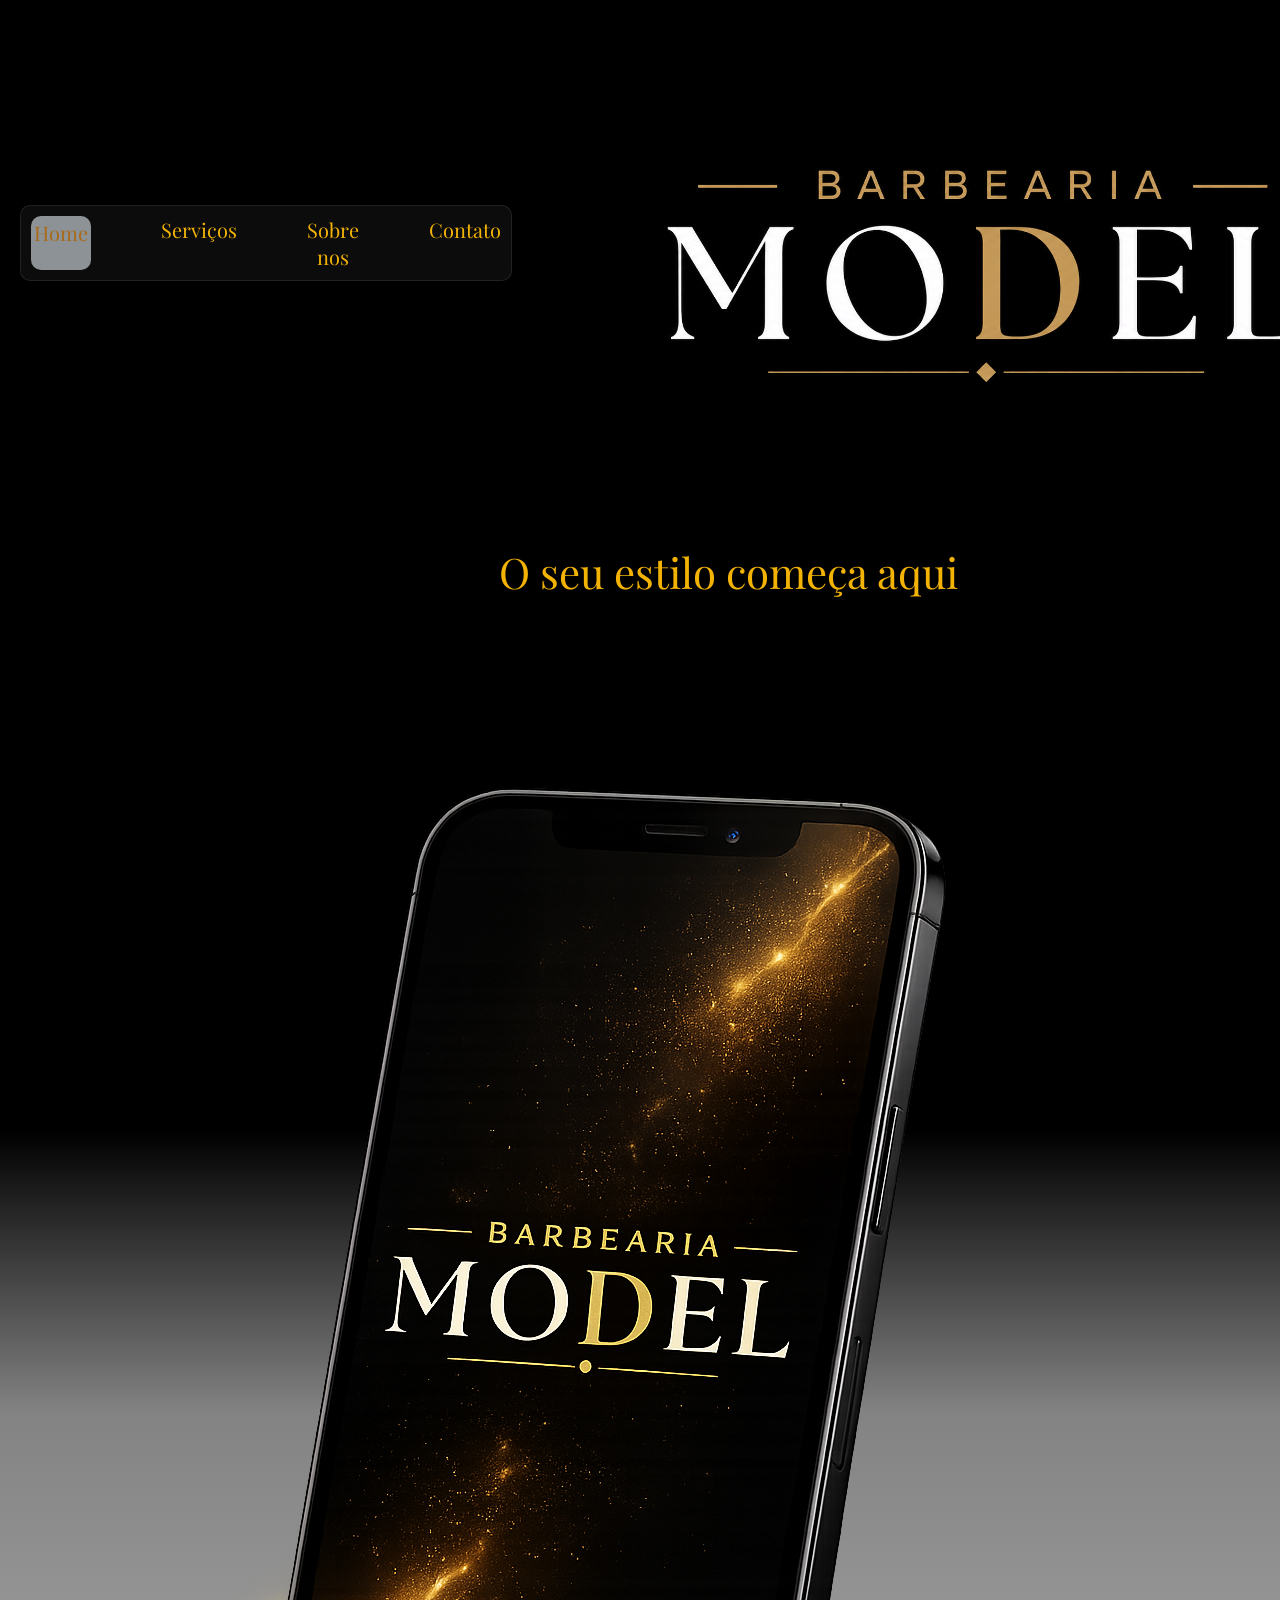
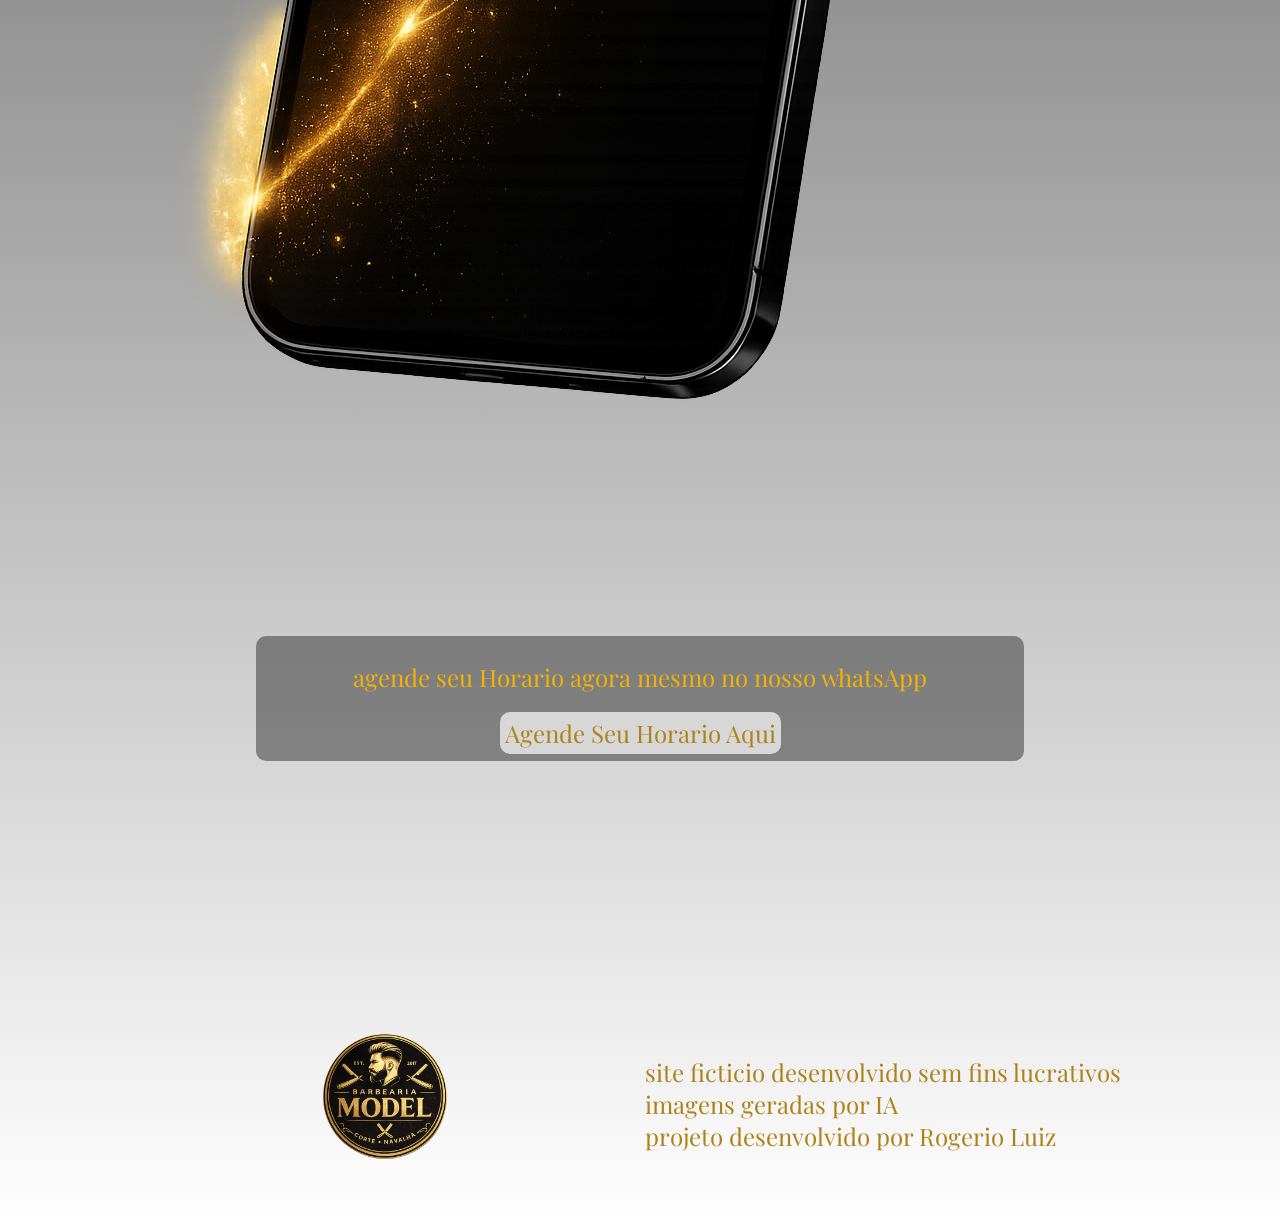
<file: index.html>
<!doctype html>
<html lang="pt-br">
  <head>
    <meta charset="UTF-8" />
    <meta name="viewport" content="width=device-width, initial-scale=1.0" />
    <link rel="stylesheet" href="css/style.css" />
    <link rel="preconnect" href="https://fonts.googleapis.com">
<link rel="preconnect" href="https://fonts.gstatic.com" crossorigin>
<link href="https://fonts.googleapis.com/css2?family=Playfair+Display:ital,wght@0,400..900;1,400..900&display=swap" rel="stylesheet">
<link rel="icon" type="image/x-icon" href="/favicon.ico">
<link rel="icon" type="image/png" sizes="96x96" href="/favicon-96x96.png">
<link rel="icon" sizes="192x192" href="/web-app-manifest-192x192.png">
<link rel="icon" sizes="512x512" href="/web-app-manifest-512x512.png">
<link rel="manifest" href="/site.webmanifest">
<script src="/js/script.js" defer ></script>
    <title>Barbearia Model</title>
  </head>
  <body>
    <header class="home__header hidden">
      <nav>
        <div class="links__nav">
          <a class="select" href="index.html">Home</a>
          <a href="servicos.html">Serviços</a>
          <a href="sobreNos.html">Sobre nos</a>
          <a href="contato.html">Contato</a>
        </div>
      </nav>
      <section class="div__logo">
        <a href="index.html">
          <img
            src="/img/logo-barbearia-escrita.png"
            alt="palavra barbearia escrita em dourado e Model escrita com letras brancas"
            class="logo__home"
          />
        </a>
      </section>
      <section class="home__text">
        <div class="home__titlle">
          <p class="text">O seu estilo começa aqui</p>
        </div>
      </section>
    </header>
    <main>
      <section class="main_container hidden">
        <div class="banner__agendamento">
          <img
            src="/img/banner_barbearia.png"
            alt="celular com logo Model Barbearia"
          />
        </div>
        <div class="button__contato">
          <p class="text ">agende seu Horario agora mesmo no nosso whatsApp</p>
          <a class="color_2" href="contato.html">Agende Seu Horario Aqui</a>
        </div>
      </section>
    </main>
    <footer>
       <section class="footer_logo">
        <div class="img_logo_footer">
          <img src="img/logo-barbearia-footer.png" alt="">
        </div>
      </section>
      <section class="home__footer">
        <div class="footer_content">
          <p class="text color_2">site ficticio desenvolvido sem fins lucrativos <br>
            imagens geradas por IA</p>
          <p class="text color_2">projeto desenvolvido por Rogerio Luiz</p>
        </div>
      </section>
    </footer>
  </body>
</html>
</file>
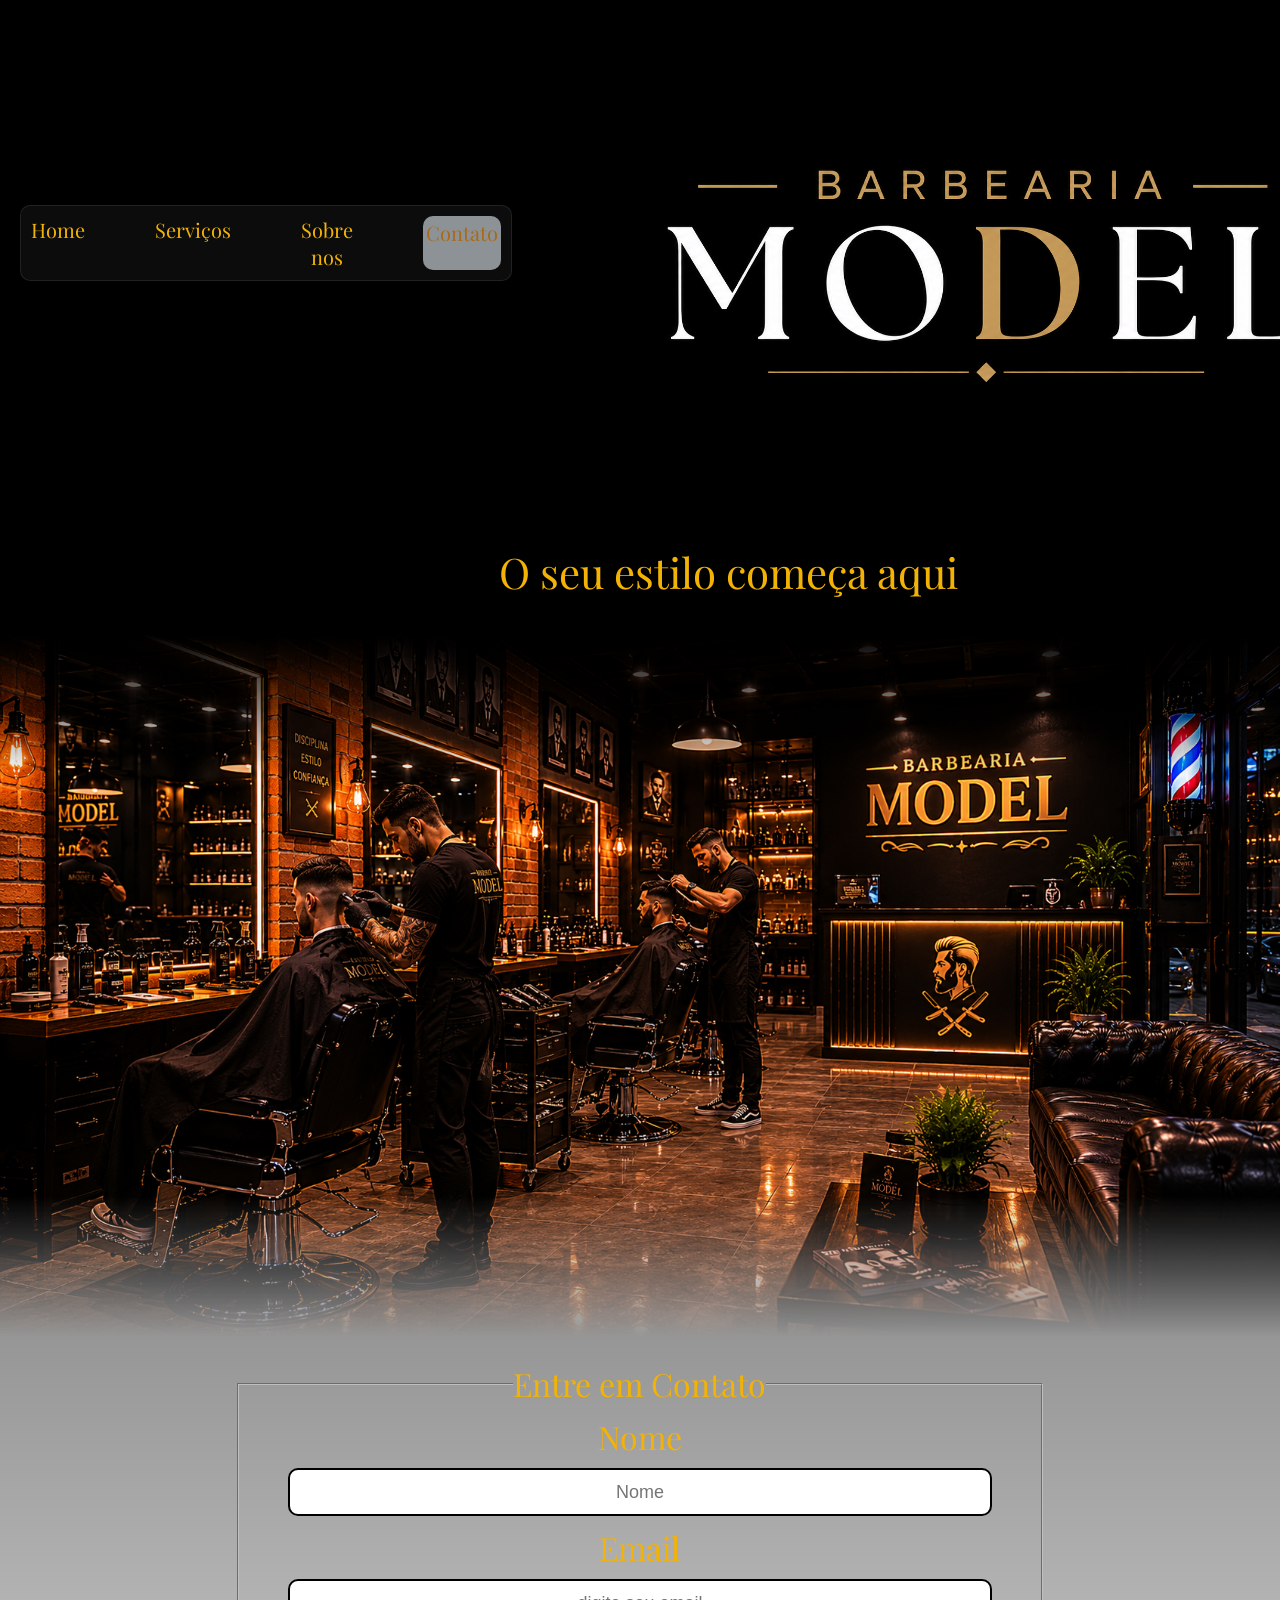
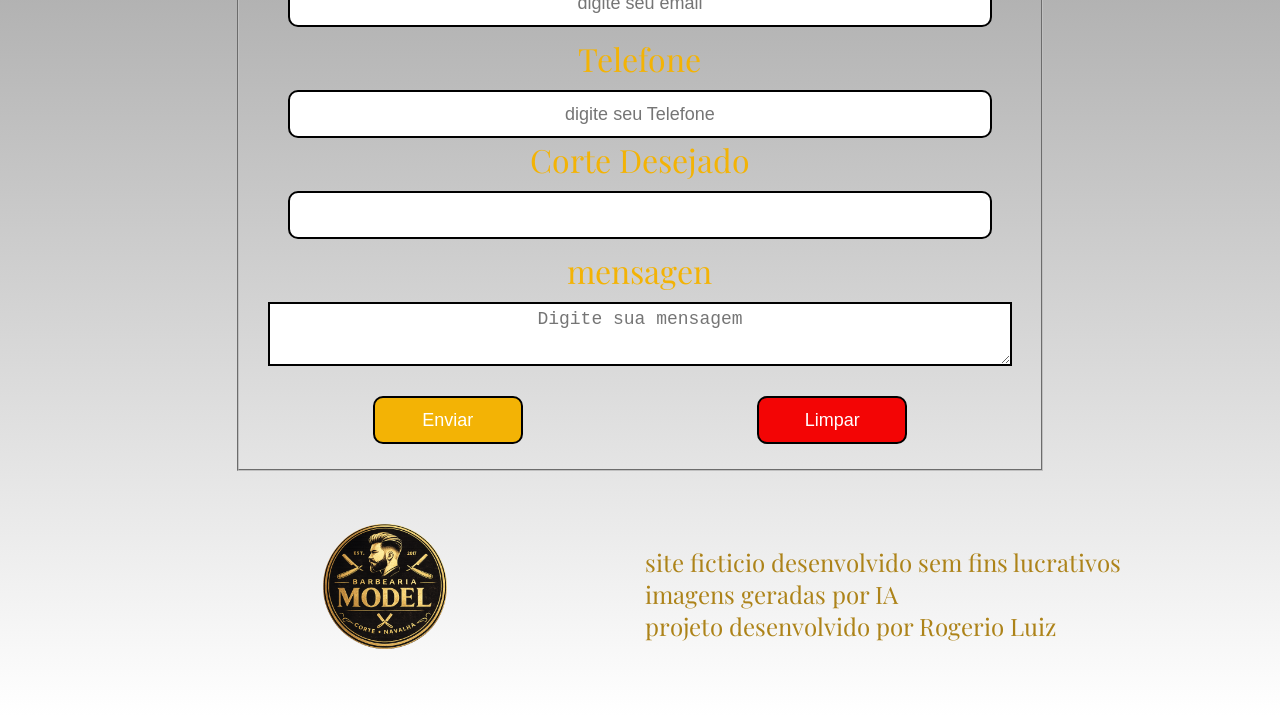
<file: contato.html>
<!doctype html>
<html lang="pt-br">
  <head>
    <meta charset="UTF-8" />
    <meta name="viewport" content="width=device-width, initial-scale=1.0" />
    <link rel="stylesheet" href="css/style.css" />
    <link rel="preconnect" href="https://fonts.googleapis.com" />
    <link rel="preconnect" href="https://fonts.gstatic.com" crossorigin />
    <link
      href="https://fonts.googleapis.com/css2?family=Playfair+Display:ital,wght@0,400..900;1,400..900&display=swap"
      rel="stylesheet"
    />
    <link rel="icon" type="image/x-icon" href="/favicon.ico">
<link rel="icon" type="image/png" sizes="96x96" href="/favicon-96x96.png">
<link rel="icon" sizes="192x192" href="/web-app-manifest-192x192.png">
<link rel="icon" sizes="512x512" href="/web-app-manifest-512x512.png">
<link rel="manifest" href="/site.webmanifest">
    <link rel="stylesheet" href="css/style.css" />
    <script src="/js/script.js" defer></script>
    <title>Barbearia Model</title>
  </head>
  <body>
    <header class="home__header hidden">
      <nav>
        <div class="links__nav">
          <a href="index.html">Home</a>
          <a href="servicos.html">Serviços</a>
          <a href="sobreNos.html">Sobre nos</a>
          <a class="select" href="contato.html">Contato</a>
        </div>
      </nav>
      <section class="div__logo">
        <a href="index.html">
          <img
            src="/img/logo-barbearia-escrita.png"
            alt="palavra barbearia escrita em dourado e Model escrita com letras brancas"
            class="hero"
          />
        </a>
      </section>
      <section class="home__text">
        <div class="home__titlle">
          <p class="text">O seu estilo começa aqui</p>
        </div>
      </section>
    </header>
    <main>
      <section class="hero__page">
        <div class="img__hero">
          <img src="img/saguao-barbearia-Model.png" alt="" />
        </div>
      </section>
      <section class="hidden contato__container">
        <form class="form__contato" action="" method="get">
          <fieldset class="fieldset_form">
            <legend class="legend_contato">Entre em Contato</legend>
            <div class="dados_pessoais">
              <label for="userName">Nome</label>
              <input type="text" name="userName" required placeholder="Nome" />
              <label for="userEmail">Email</label>
              <input
                type="email"
                name="userEmail"
                placeholder="digite seu email"
              />
              <label for="userPhoneNumber">Telefone</label>
              <input
                type="tel"
                name="userPhoneNumber"
                placeholder="digite seu Telefone"
                pattern="[0-9]{11}"
              />
            </div>

            <div class="form_info">
              <label for="assunto">Corte Desejado</label>
              <input type="text" name="assunto" required />

              <label for="userMsg">mensagen</label>
              <textarea
                name="userMsg"
                id="userMsg"
                placeholder="Digite sua mensagem"
              ></textarea>
            </div>

            <div class="contato_botoes">
              <button class="button_enviar" type="submit">Enviar</button>
              <button class="button_limpar" type="reset">Limpar</button>
            </div>
          </fieldset>
        </form>
      </section>
    </main>
    <footer>
      <section class="footer_logo">
        <div class="img_logo_footer">
          <img src="img/logo-barbearia-footer.png" alt="" />
        </div>
      </section>
      <section class="home__footer">
        <div class="footer_content">
          <p class="text color_2">
            site ficticio desenvolvido sem fins lucrativos <br>
            imagens geradas por IA
          </p>
          <p class="text color_2">projeto desenvolvido por Rogerio Luiz</p>
        </div>
      </section>
    </footer>
  </body>
</html>
</file>
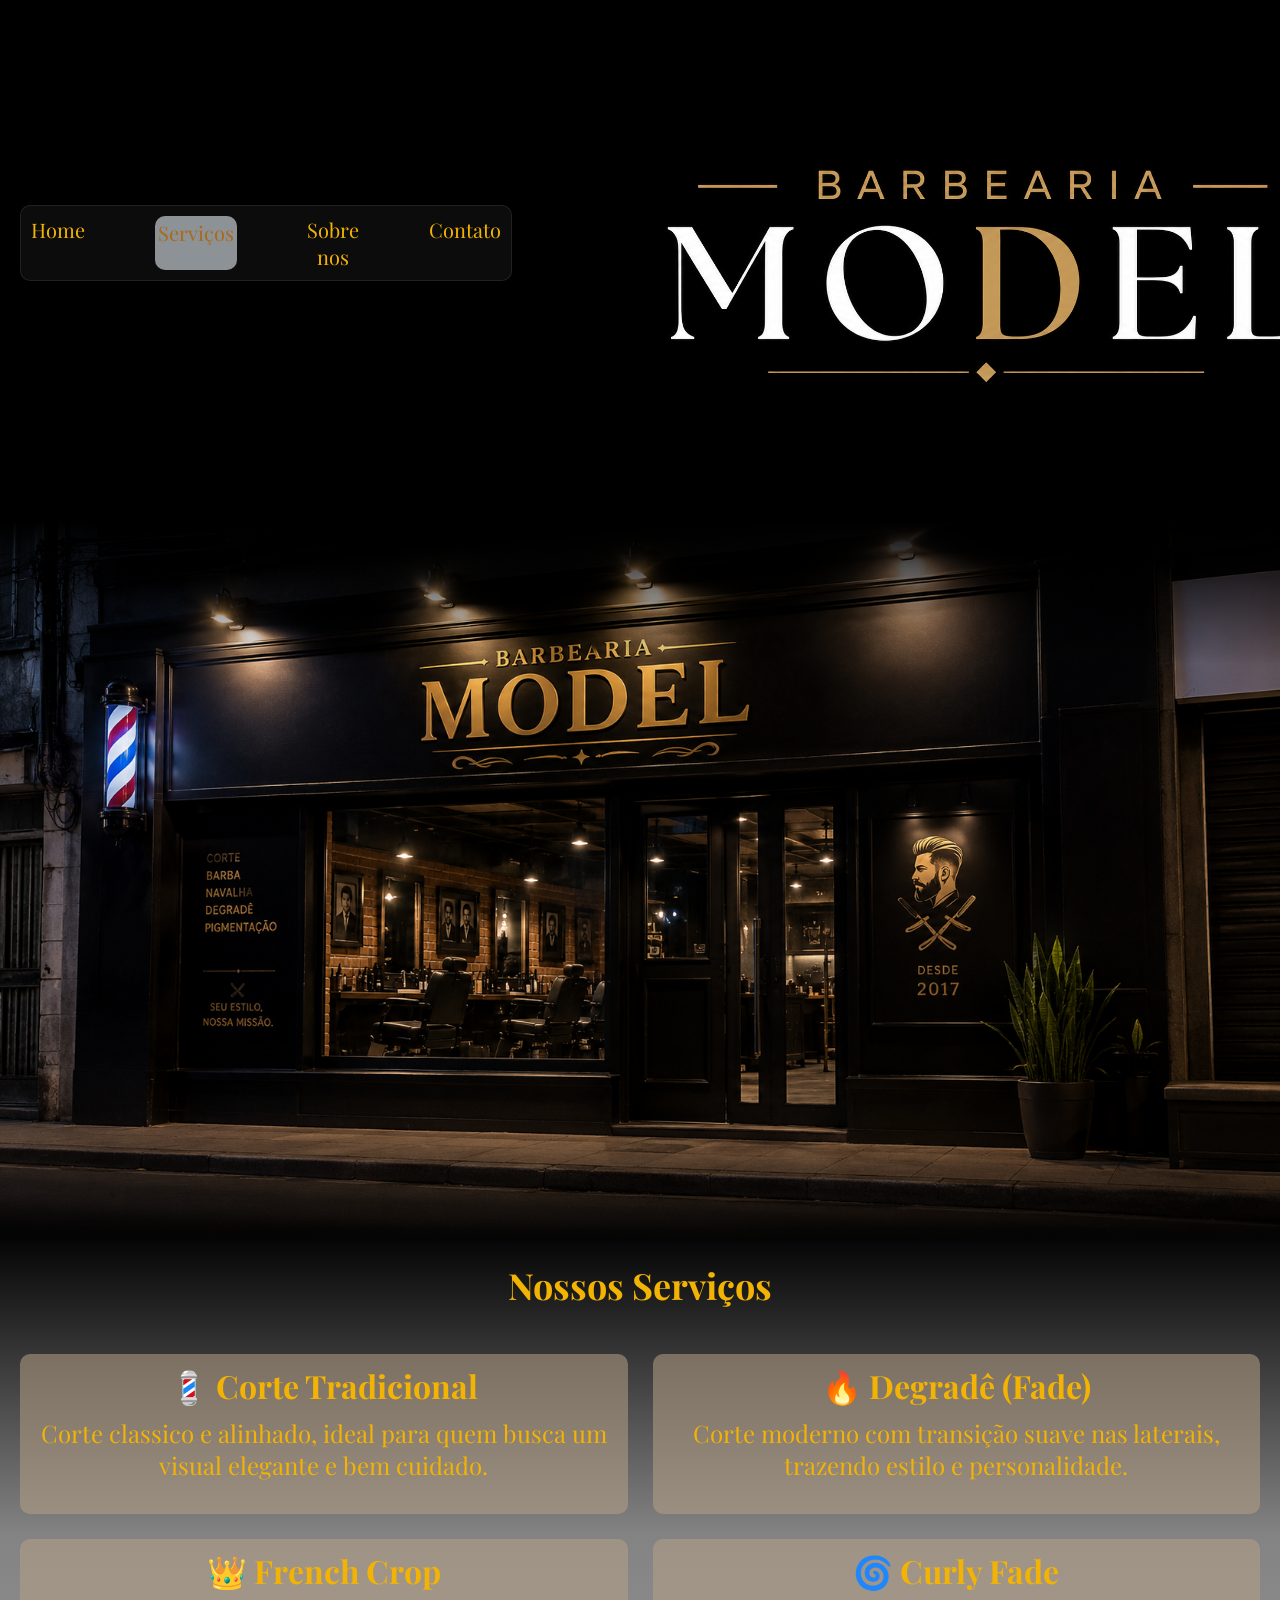
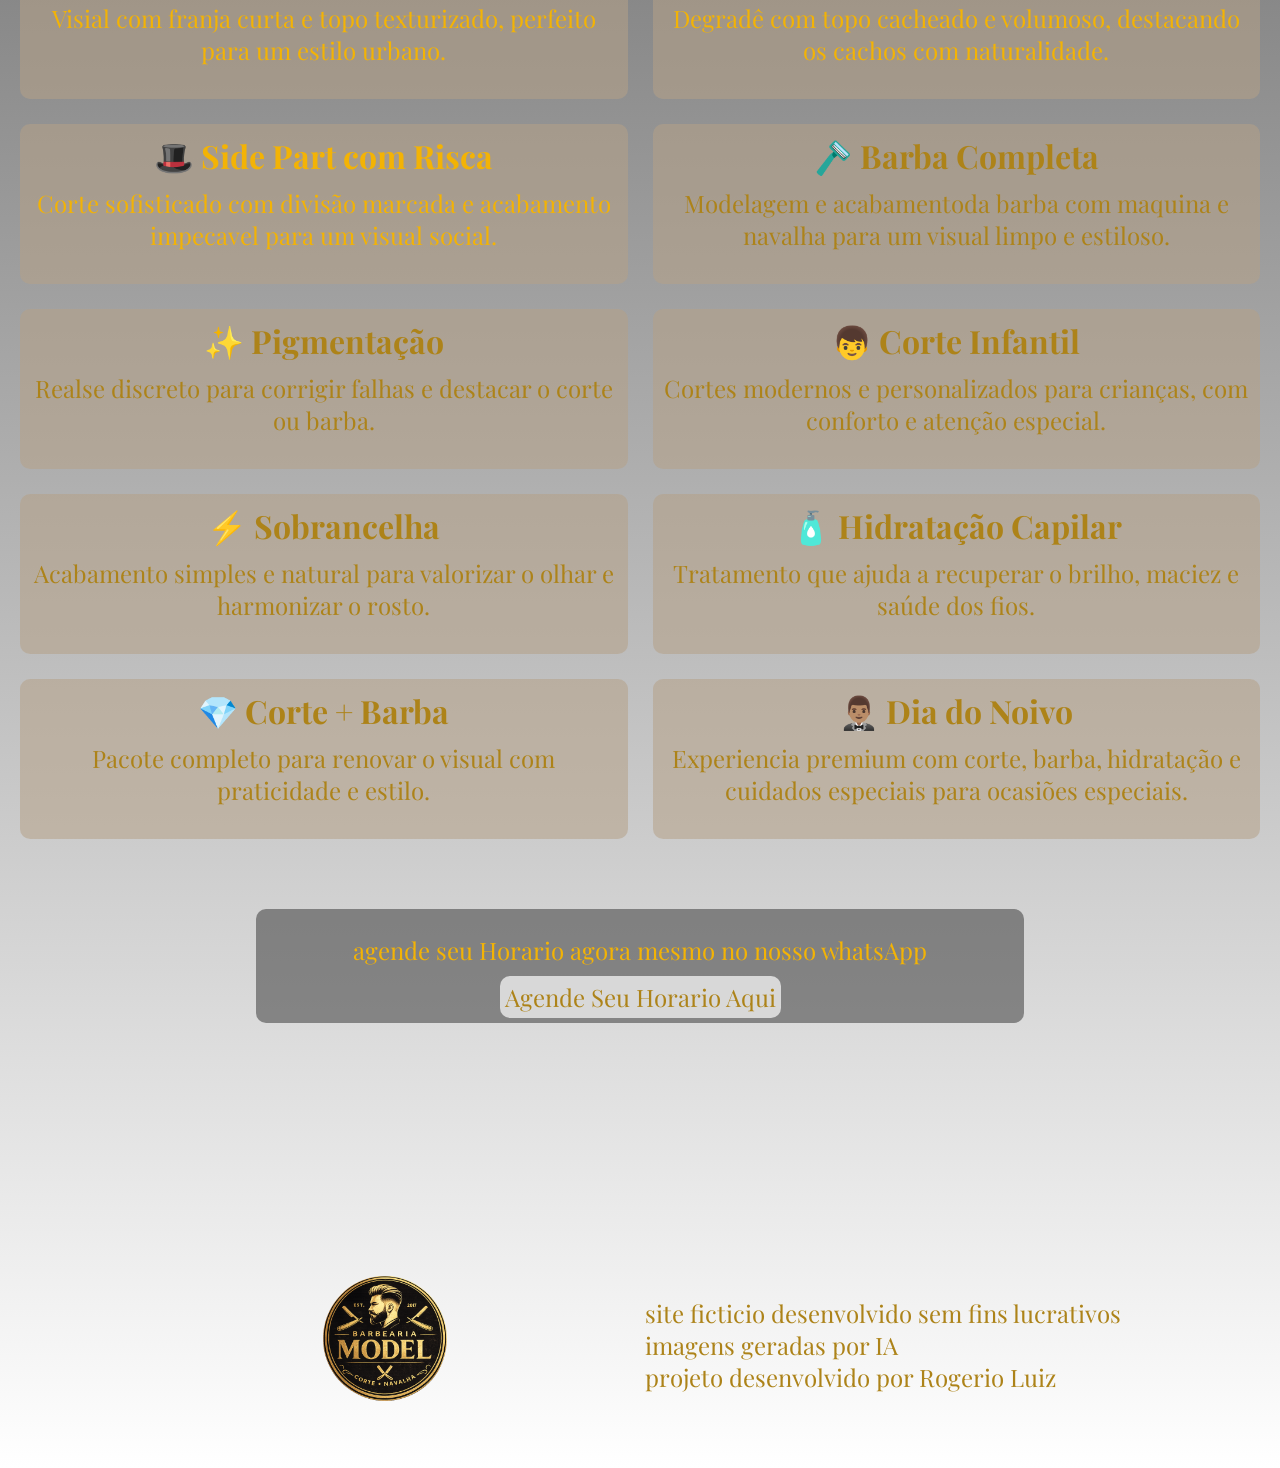
<file: servicos.html>
<!doctype html>
<html lang="pt-br">
  <head>
    <meta charset="UTF-8" />
    <meta name="viewport" content="width=device-width, initial-scale=1.0" />
    <link rel="stylesheet" href="css/style.css">
    <link rel="preconnect" href="https://fonts.googleapis.com">
<link rel="preconnect" href="https://fonts.gstatic.com" crossorigin>
<link href="https://fonts.googleapis.com/css2?family=Playfair+Display:ital,wght@0,400..900;1,400..900&display=swap" rel="stylesheet">
<link rel="icon" type="image/x-icon" href="/favicon.ico">
<link rel="icon" type="image/png" sizes="96x96" href="/favicon-96x96.png">
<link rel="icon" sizes="192x192" href="/web-app-manifest-192x192.png">
<link rel="icon" sizes="512x512" href="/web-app-manifest-512x512.png">
<link rel="manifest" href="/site.webmanifest">
<script src="/js/script.js" defer ></script>
    <title>Barbearia Model</title>
  </head>
  <body>
    <header class="home__header hidden">
      <nav>
        <div class="links__nav">
          <a href="index.html">Home</a>
          <a class="select" href="servicos.html">Serviços</a>
          <a href="sobreNos.html">Sobre nos</a>
          <a href="contato.html">Contato</a>
        </div>
      </nav>
      <section class="div__logo">
        <a href="index.html">
          <img
            src="/img/logo-barbearia-escrita.png"
            alt="palavra barbearia escrita em dourado e Model escrita com letras brancas"
            class="logo__home"
          />
        </a>
      </section>
    </header>
    <main>
      <section class="hero__page">
        <div class="img__hero full_img">
          <img src="img/banner-servicos.png" alt="" />
        </div>
      </section>
      <section class="main_servicos hidden">
        <div class="home__titlle">
          <h2>Nossos Serviços</h2>
        </div>
        <div class="lista__servicos">
          <div class="card_servico">
            <h3>💈 Corte Tradicional</h3>
            <p>
              Corte classico e alinhado, ideal para quem busca um visual
              elegante e bem cuidado.
            </p>
          </div>
          <div class="card_servico">
            <h3>🔥 Degradê (Fade)</h3>
            <p>
              Corte moderno com transição suave nas laterais, trazendo estilo e
              personalidade.
            </p>
          </div>
          <div class="card_servico">
            <h3>👑 French Crop</h3>
            <p>
              Visial com franja curta e topo texturizado, perfeito para um
              estilo urbano.
            </p>
          </div>
          <div class="card_servico">
            <h3>🌀 Curly Fade</h3>
            <p>
              Degradê com topo cacheado e volumoso, destacando os cachos com
              naturalidade.
            </p>
          </div>
          <div class="card_servico">
            <h3>🎩 Side Part com Risca</h3>
            <p>
              Corte sofisticado com divisão marcada e acabamento impecavel para
              um visual social.
            </p>
          </div>
          <div class="card_servico color_2">
            <h3>🪒 Barba Completa</h3>
            <p>
              Modelagem e acabamentoda barba com maquina e navalha para um
              visual limpo e estiloso.
            </p>
          </div>
          <div class="card_servico color_2">
            <h3>✨ Pigmentação</h3>
            <p>
              Realse discreto para corrigir falhas e destacar o corte ou barba.
            </p>
          </div>
          <div class="card_servico color_2">
            <h3>👦 Corte Infantil</h3>
            <p>
              Cortes modernos e personalizados para crianças, com conforto e
              atenção especial.
            </p>
          </div>
          <div class="card_servico color_2">
            <h3>⚡ Sobrancelha</h3>
            <p>
              Acabamento simples e natural para valorizar o olhar e harmonizar o
              rosto.
            </p>
          </div>
          <div class="card_servico color_2">
            <h3>🧴 Hidratação Capilar</h3>
            <p>
              Tratamento que ajuda a recuperar o brilho, maciez e saúde dos
              fios.
            </p>
          </div>
          <div class="card_servico color_2">
            <h3>💎 Corte + Barba</h3>
            <p>
              Pacote completo para renovar o visual com praticidade e estilo.
            </p>
          </div>
          <div class="card_servico color_2">
            <h3>🤵🏽‍♂️ Dia do Noivo</h3>
            <p>
              Experiencia premium com corte, barba, hidratação e cuidados
              especiais para ocasiões especiais.
            </p>
          </div>
        </div>
      </section>
      <section class="hidden">
       <div class="button__contato">
          <p class="text ">agende seu Horario agora mesmo no nosso whatsApp</p>
          <a class="color_2" href="contato.html">Agende Seu Horario Aqui</a>
        </div>
      </section>
    </main>
    <footer>
      <section class="footer_logo">
        <div class="img_logo_footer">
          <img src="img/logo-barbearia-footer.png" alt="">
        </div>
      </section>
      <section class="home__footer">
        <div class="footer_content">
          <p class="text color_2">site ficticio desenvolvido sem fins lucrativos <br>
            imagens geradas por IA</p>
          <p class="text color_2">projeto desenvolvido por Rogerio Luiz</p>
        </div>
      </section>
    </footer>
  </body>
</html>
</file>
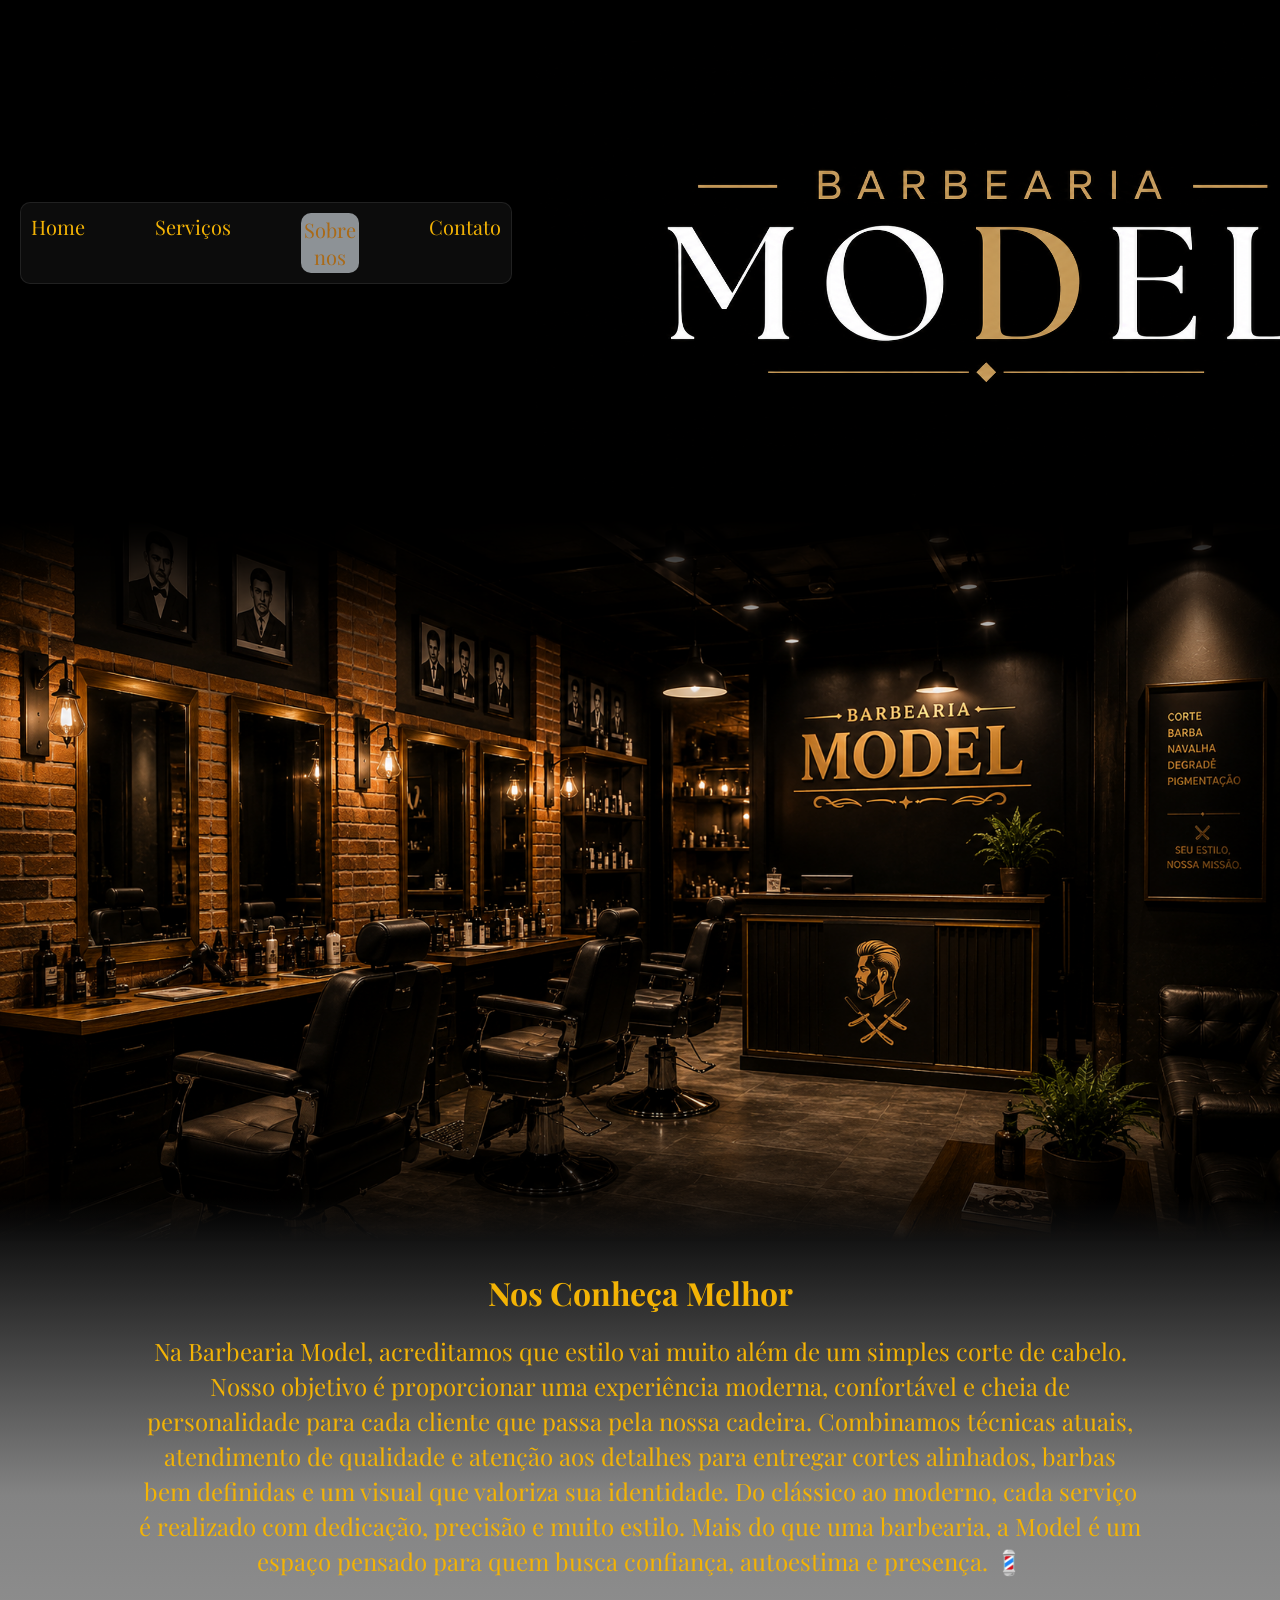
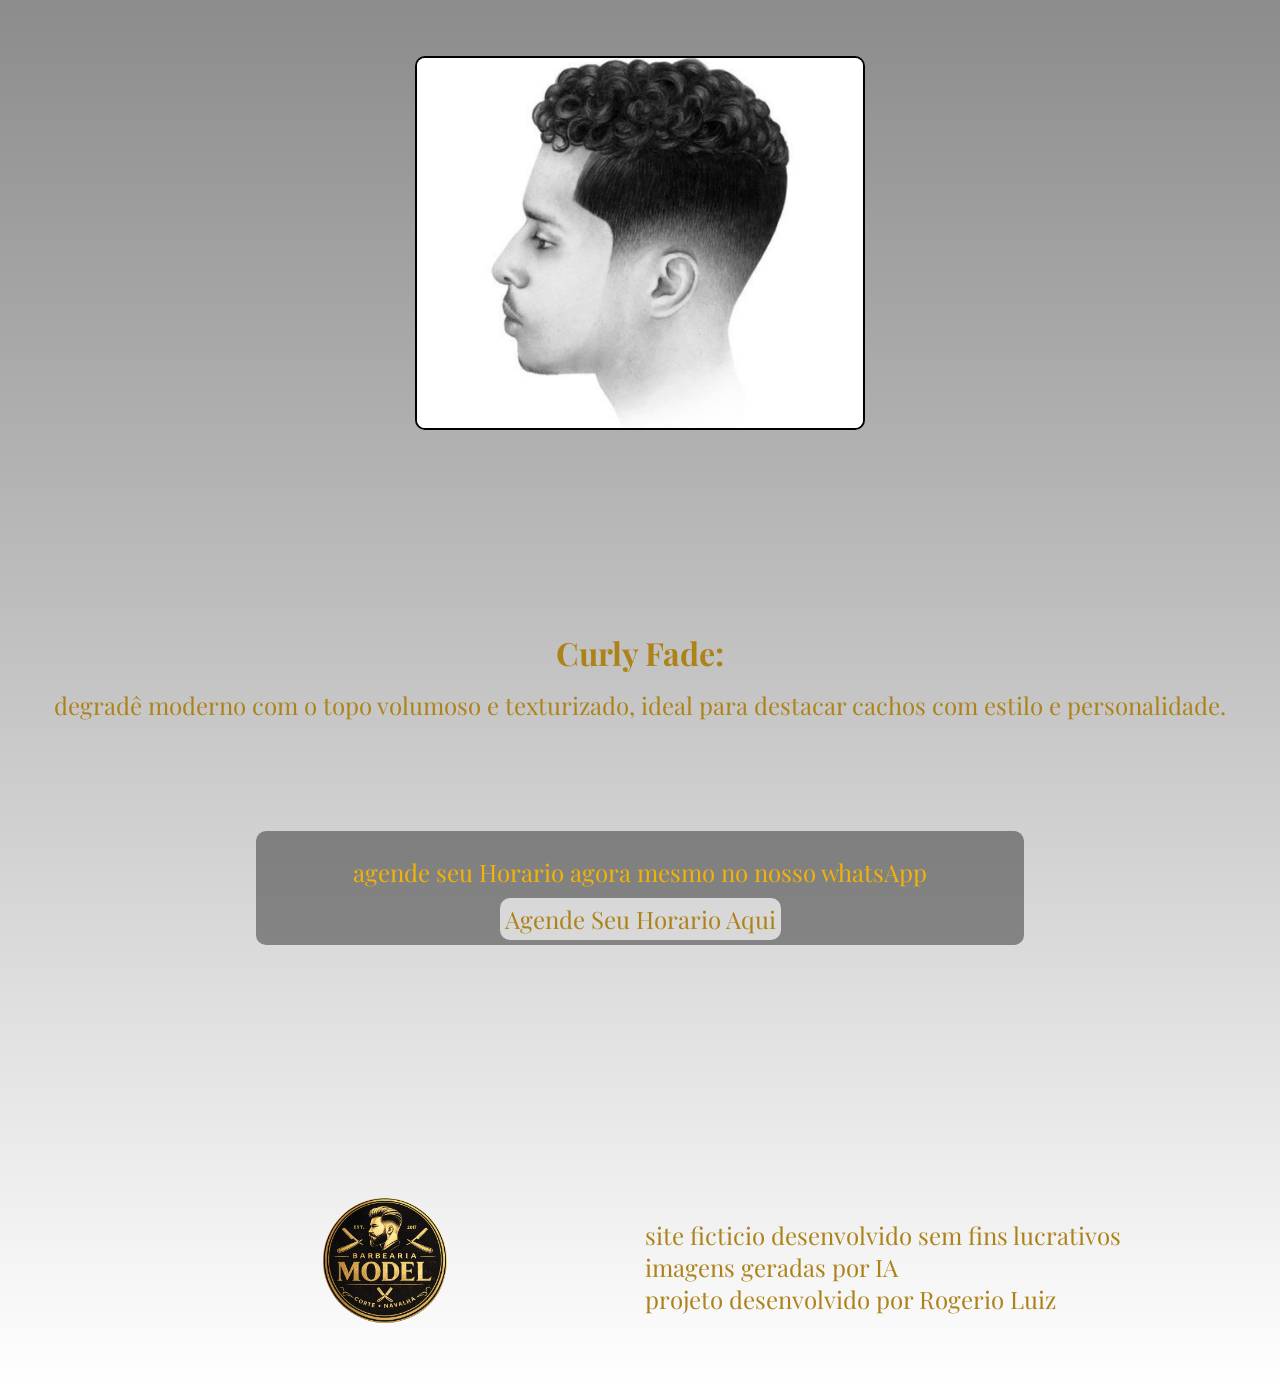
<file: sobreNos.html>
<!doctype html>
<html lang="pt-br">
  <head>
    <meta charset="UTF-8" />
    <meta name="viewport" content="width=device-width, initial-scale=1.0" />
    <link rel="stylesheet" href="css/style.css" />
    <link rel="preconnect" href="https://fonts.googleapis.com" />
    <link rel="preconnect" href="https://fonts.gstatic.com" crossorigin />
    <link
      href="https://fonts.googleapis.com/css2?family=Playfair+Display:ital,wght@0,400..900;1,400..900&display=swap"
      rel="stylesheet"
    />
    <link rel="icon" type="image/x-icon" href="/favicon.ico" />
    <link rel="icon" type="image/png" sizes="96x96" href="/favicon-96x96.png" />
    <link rel="icon" sizes="192x192" href="/web-app-manifest-192x192.png" />
    <link rel="icon" sizes="512x512" href="/web-app-manifest-512x512.png" />
    <link rel="manifest" href="/site.webmanifest" />
    <link rel="stylesheet" href="css/style.css" />
    <script src="/js/script.js" defer></script>
    <title>Barbearia Model</title>
  </head>
  <body>
    <header class="home__header hidden">
      <nav>
        <div class="links__nav">
          <a href="index.html">Home</a>
          <a href="servicos.html">Serviços</a>
          <a class="select" href="sobreNos.html">Sobre nos</a>
          <a href="contato.html">Contato</a>
        </div>
      </nav>
      <section class="div__logo">
        <a href="index.html">
          <img
            src="/img/logo-barbearia-escrita.png"
            alt="palavra barbearia escrita em dourado e Model escrita com letras brancas"
            class="hero"
          />
        </a>
      </section>
    </header>
    <main class="hidden">
      <section class="hero__page">
        <div class="img__hero full_img">
          <img src="img/saguao-barbearia-contatos.png" alt="" />
        </div>
      </section>
      <div class="main__sobreNos">
        <section class="nossa_historia">
          <div class="titulo__sobreNos">
            <h2 class="sobreNos__tittle">Nos Conheça Melhor</h2>
            <p class="sobreNos__texto">
              Na Barbearia Model, acreditamos que estilo vai muito além de um
              simples corte de cabelo. Nosso objetivo é proporcionar uma
              experiência moderna, confortável e cheia de personalidade para
              cada cliente que passa pela nossa cadeira. Combinamos técnicas
              atuais, atendimento de qualidade e atenção aos detalhes para
              entregar cortes alinhados, barbas bem definidas e um visual que
              valoriza sua identidade. Do clássico ao moderno, cada serviço é
              realizado com dedicação, precisão e muito estilo. Mais do que uma
              barbearia, a Model é um espaço pensado para quem busca confiança,
              autoestima e presença. 💈
            </p>
          </div>
        </section>

        <section class="section_card">
          <div id="service_card" class="servico_card">
            <div class="card_img">
              <img
                class="sobreNos_img"
                src="img/corte-1.png"
                alt="desenho do corte de cabelo curly Fade"
              />
            </div>
            <div class="card_texto color_2">
              <h3 class="corte_name">Curly Fade:</h3>
              <p class="description">
                degradê moderno com o topo volumoso e texturizado, ideal para
                destacar cachos com estilo e personalidade.
              </p>
            </div>
          </div>
        </section>
      </div>
       <section class="hidden">
          <div class="button__contato">
            <p class="text">agende seu Horario agora mesmo no nosso whatsApp</p>
            <a class="color_2" href="contato.html">Agende Seu Horario Aqui</a>
          </div>
        </section>
    </main>
    <footer>
      <section class="footer_logo">
        <div class="img_logo_footer">
          <img src="img/logo-barbearia-footer.png" alt="" />
        </div>
      </section>
      <section class="home__footer">
        <div class="footer_content">
          <p class="text color_2">
            site ficticio desenvolvido sem fins lucrativos <br>
            imagens geradas por IA
          </p>
          <p class="text color_2">projeto desenvolvido por Rogerio Luiz</p>
        </div>
      </section>
    </footer>
  </body>
</html>
</file>
<file: css/style.css>
@import url(global.css);
@import url(home.css);
@import url(contato.css);
@import url(servico.css);
@import url(sobreNos.css);
</file>
